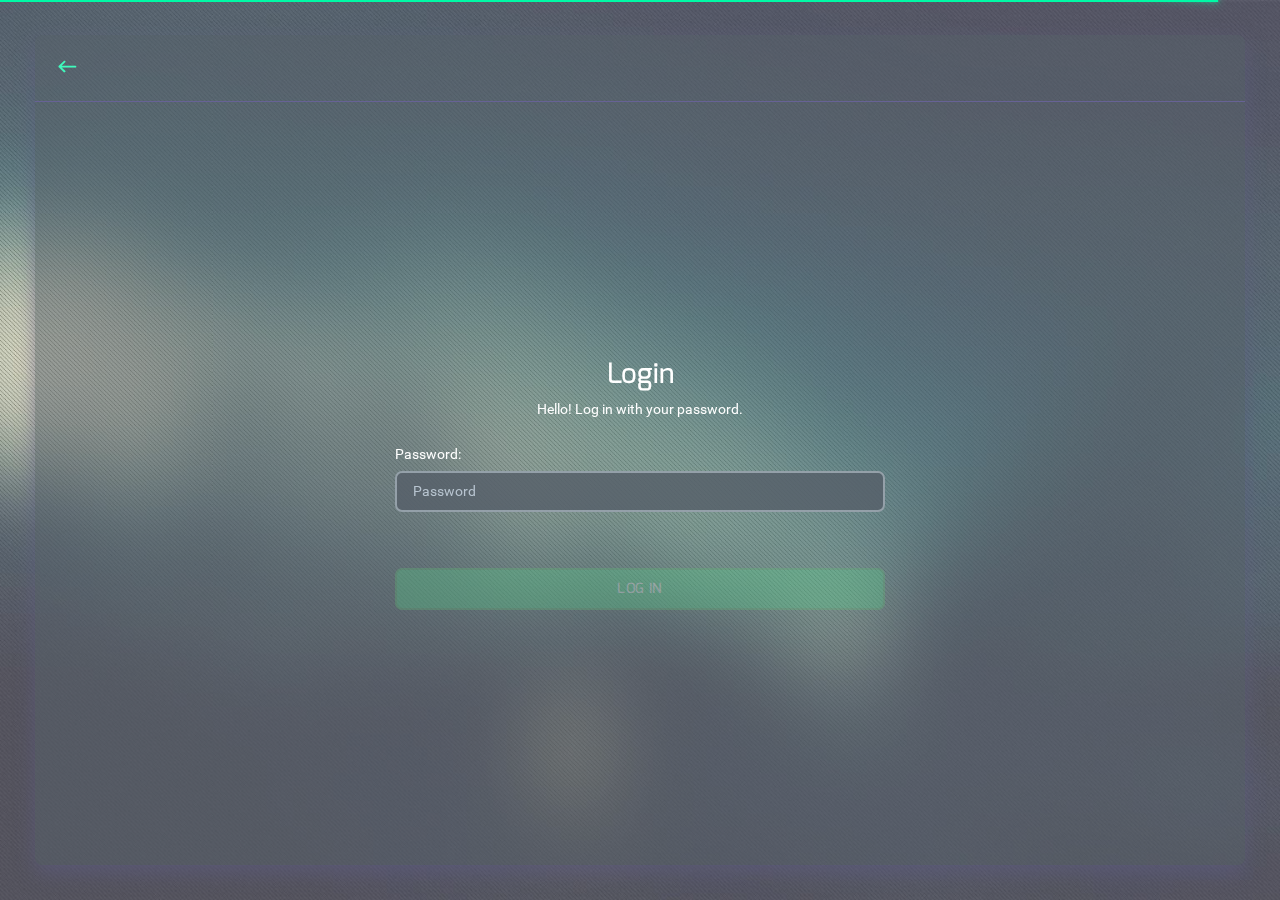
<file: academy/index.html>
<!doctype html>
<html>
<head>
  <meta charset="utf-8">
  <title>参数管理系统 Demo Application</title>

  <meta name="viewport" content="width=device-width, initial-scale=1">
  <link rel="icon" type="image/png" href="favicon.png">
  <link rel="icon" type="image/x-icon" href="favicon.ico">
<link rel="stylesheet" href="styles.7e6fa99125a8ffeed861.css"></head>
<body>
  <ngx-app>Loading...</ngx-app>

  <style>@-webkit-keyframes spin{0%{transform:rotate(0)}100%{transform:rotate(360deg)}}@-moz-keyframes spin{0%{-moz-transform:rotate(0)}100%{-moz-transform:rotate(360deg)}}@keyframes spin{0%{transform:rotate(0)}100%{transform:rotate(360deg)}}.spinner{position:fixed;top:0;left:0;width:100%;height:100%;z-index:1003;background: #000000;overflow:hidden}  .spinner div:first-child{display:block;position:relative;left:50%;top:50%;width:150px;height:150px;margin:-75px 0 0 -75px;border-radius:50%;box-shadow:0 3px 3px 0 rgba(255,56,106,1);transform:translate3d(0,0,0);animation:spin 2s linear infinite}  .spinner div:first-child:after,.spinner div:first-child:before{content:'';position:absolute;border-radius:50%}  .spinner div:first-child:before{top:5px;left:5px;right:5px;bottom:5px;box-shadow:0 3px 3px 0 rgb(255, 228, 32);-webkit-animation:spin 3s linear infinite;animation:spin 3s linear infinite}  .spinner div:first-child:after{top:15px;left:15px;right:15px;bottom:15px;box-shadow:0 3px 3px 0 rgba(61, 175, 255,1);animation:spin 1.5s linear infinite}</style>
  <div id="nb-global-spinner" class="spinner">
    <div class="blob blob-0"></div>
    <div class="blob blob-1"></div>
    <div class="blob blob-2"></div>
    <div class="blob blob-3"></div>
    <div class="blob blob-4"></div>
    <div class="blob blob-5"></div>
  </div>

<script type="text/javascript" src="runtime.c62be8dab5c4337578fd.js"></script><script type="text/javascript" src="polyfills.b17a40b5daf208d3e5fb.js"></script><script type="text/javascript" src="scripts.ae7ab52264664e9385f7.js"></script><script type="text/javascript" src="main.9a73c943deb7d13f1861.js"></script></body>
</html>
</file>
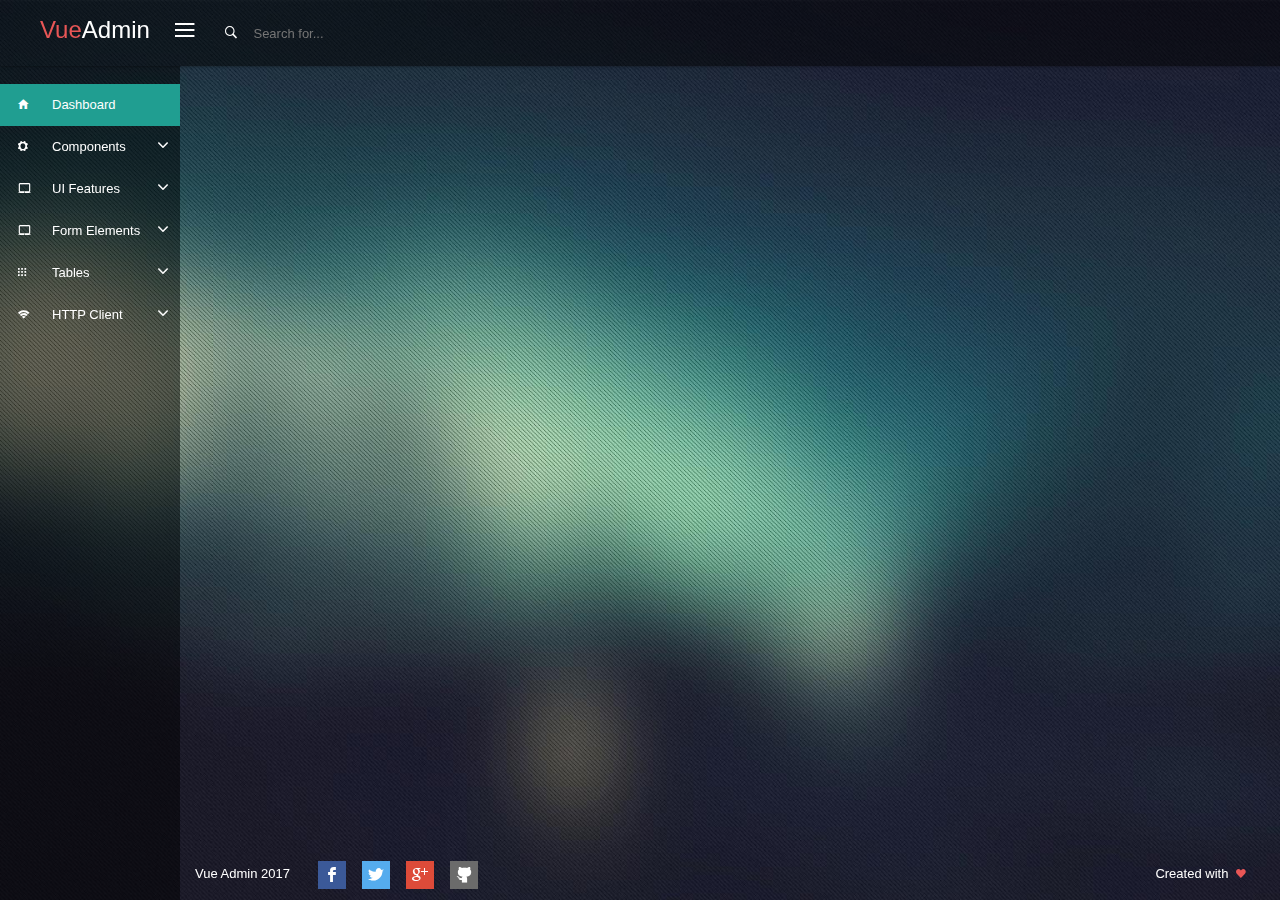
<file: vue-admin/index.html>
<!DOCTYPE html><html lang=en><head><meta charset=utf-8><meta http-equiv=X-UA-Compatible content="IE=edge"><meta name=viewport content="width=device-width,initial-scale=1"><title>Vue admin</title><link rel=icon type=image/png sizes=16x16 href=static/favicon.ico><link href=./static/css/app.2da36a5f2dc8f26a3ce65ec8fb25767e.css rel=stylesheet></head><body class=blur-theme><div id=app></div><script type=text/javascript src=./static/js/manifest.f368492d9507bc53dd23.js></script><script type=text/javascript src=./static/js/vendor.6ee74a6544851e202094.js></script><script type=text/javascript src=./static/js/app.c189f19563b0a6e095ad.js></script></body></html>
</file>
